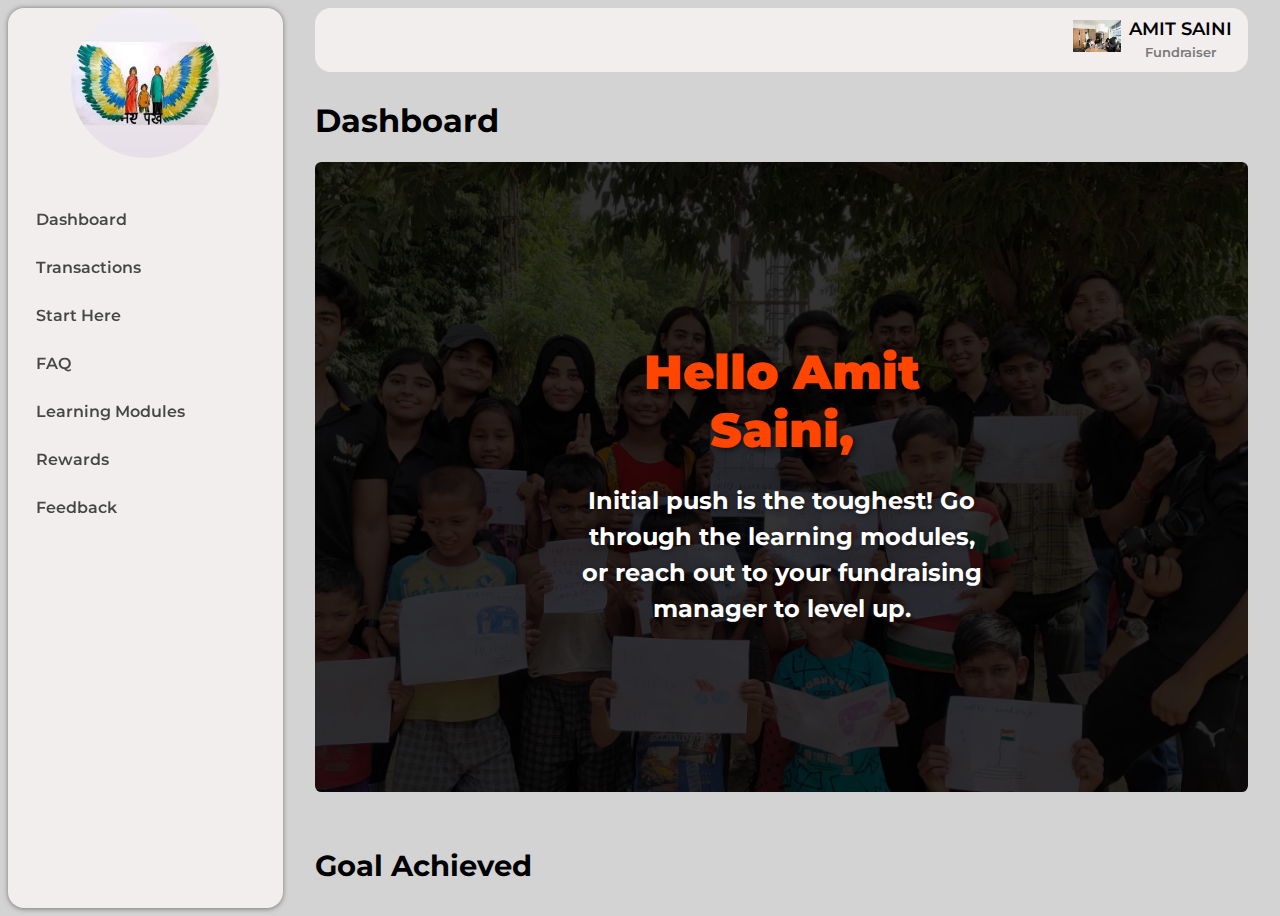
<file: index.html>
<!DOCTYPE html>
<html lang="en">

<head>
    <meta charset="UTF-8">
    <meta name="viewport" content="width=device-width, initial-scale=1.0">
    <link rel="stylesheet" href="https://cdnjs.cloudflare.com/ajax/libs/font-awesome/6.6.0/css/all.min.css"
        integrity="sha512-Kc323vGBEqzTmouAECnVceyQqyqdsSiqLQISBL29aUW4U/M7pSPA/gEUZQqv1cwx4OnYxTxve5UMg5GT6L4JJg=="
        crossorigin="anonymous" referrerpolicy="no-referrer" />
    <link rel="preconnect" href="https://fonts.googleapis.com">
    <link rel="preconnect" href="https://fonts.gstatic.com" crossorigin>
    <link href="https://fonts.googleapis.com/css2?family=Montserrat:ital,wght@0,100..900;1,100..900&display=swap"
        rel="stylesheet">
    <link rel="icon" href="./logo.jfif">
    <title>NayePankh Foundation</title>
    <link rel="stylesheet" href="style.css">
</head>

<body>
    <div class="main">
        <div class="sidebar">
            <div class="sidebar-logo">
                <img src="./logo.jfif" alt="" srcset="">
            </div>

            <div class="sidebar-options">
                <i class="fa-solid fa-desktop"></i>
                <a href="./index.html">Dashboard</a>
            </div>
            <div class="sidebar-options">
                <i class="fa-solid fa-list"></i>
                <a href="./transactions.html">Transactions</a>
            </div>
            <div class="sidebar-options">
                <i class="fa-solid fa-arrow-turn-down"></i>
                <a href="#">Start Here</a>
            </div>
            <div class="sidebar-options">
                <i class="fa-solid fa-question"></i>
                <a href="#">FAQ</a>
            </div>
            <div class="sidebar-options">
                <i class="fa-solid fa-book-open"></i>
                <a href="#">Learning Modules</a>
            </div>
            <div class="sidebar-options">
                <i class="fa-regular fa-star"></i>
                <a href="#">Rewards</a>
            </div>
            <div class="sidebar-options">
                <i class="fa-regular fa-message"></i>
                <a href="#">Feedback</a>
            </div>
        </div>

        <div class="main-content">
            <!-- NAVBAR CODE -->
            <div class="navbar">
                <img src="./user.jfif" alt="">
                <p>AMIT SAINI <br>
                    <span class="Fundraiser">Fundraiser <i class="fa-solid fa-arrow-down"></i></span>
                </p>
            </div>

            <!-- DASHBOARD CONTENT IMG etc.. -->
            <div class="dashboard-content">
                <h1>Dashboard</h1>
                <div class="dashboard-img">
                    <img src="Dashboard-img.jpeg" alt="Dashboard Image" class="image" />
                    <div class="text-overlay">
                        <h2>Hello Amit Saini,</h2>
                        <p>Initial push is the toughest! Go through the learning modules, or reach out to your
                            fundraising manager to level up.</p>
                    </div>
                </div>
            </div>


             <!-- New Section for Goal Achieved -->
             <div class="goal-section">
                <h2>Goal Achieved</h2>
                <div class="goal-info">
                    <p>Donations Made: <span id="donation-count">20</span></p>
                    <p>Total Goal: <span id="total-goal">₹50000</span></p>
                </div>
                <button id="copy-link">Copy Donation Link</button>
                <button id="share-whatsapp">Share on WhatsApp</button>
                <p>Referral Code: <strong>Amit278</strong></p>
            </div>
        </div>
    </div>
</div>

<script src="script.js"></script>
        </div>

    </div>

</body>

</html>
</file>
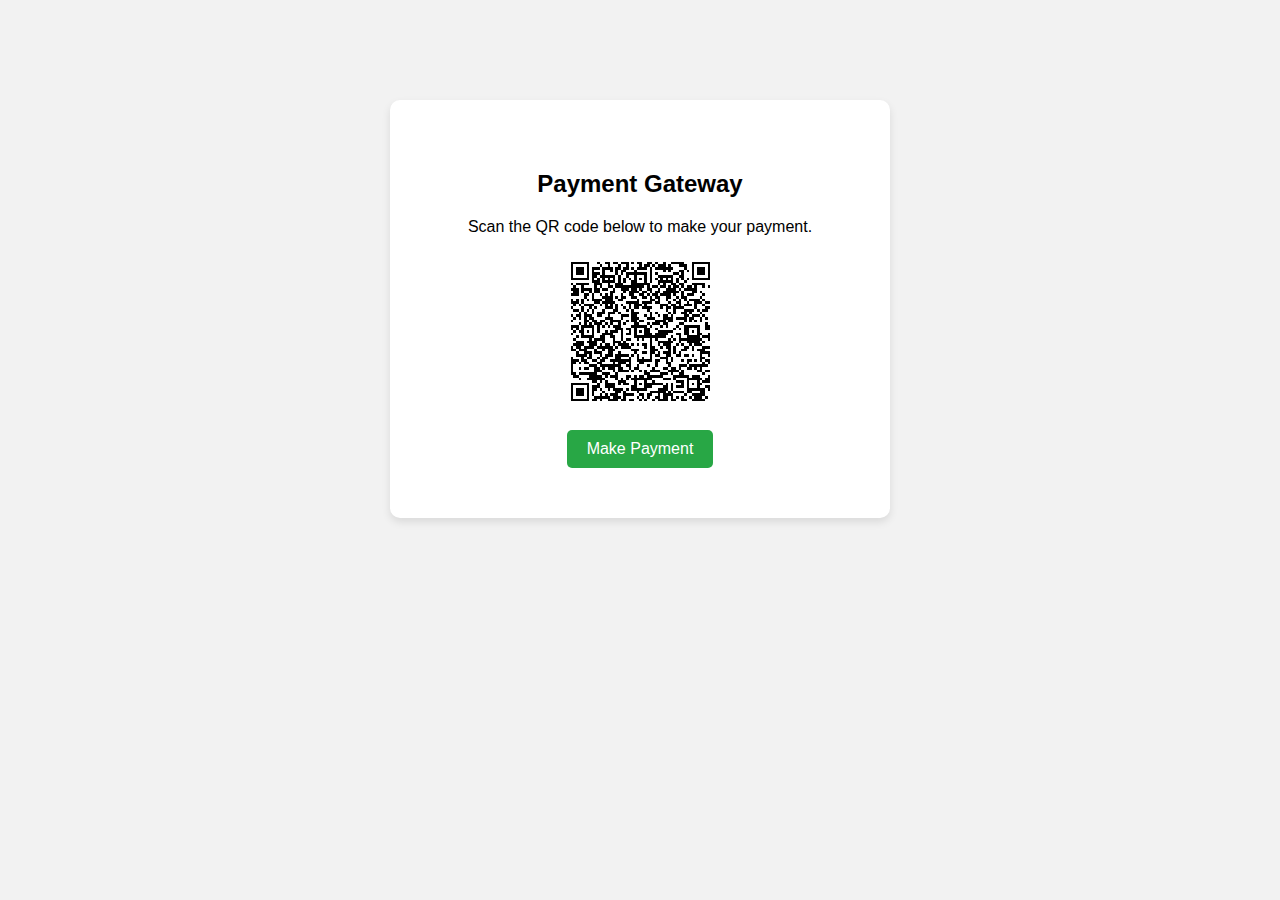
<file: payment.html>
<!DOCTYPE html>
<html lang="en">

<head>
    <meta charset="UTF-8">
    <meta name="viewport" content="width=device-width, initial-scale=1.0">
    <link rel="stylesheet" href="payment.css">
    <title>Payment Gateway</title>
</head>

<body>
    <div class="payment-container">
        <h2>Payment Gateway</h2>
        <p>Scan the QR code below to make your payment.</p>
        <div class="qr-code">
            <img src="qr.png" alt="QR Code" id="qr-code">
        </div>
        <button id="pay-button">Make Payment</button>
    </div>

    <div class="modal" id="success-modal">
        <div class="modal-content">
            <span class="close" id="close-modal">&times;</span>
            <h2>Payment Successful!</h2>
            <p>Your payment has been completed successfully.</p>
        </div>
    </div>

    <script src="payment.js"></script>
</body>

</html>
</file>
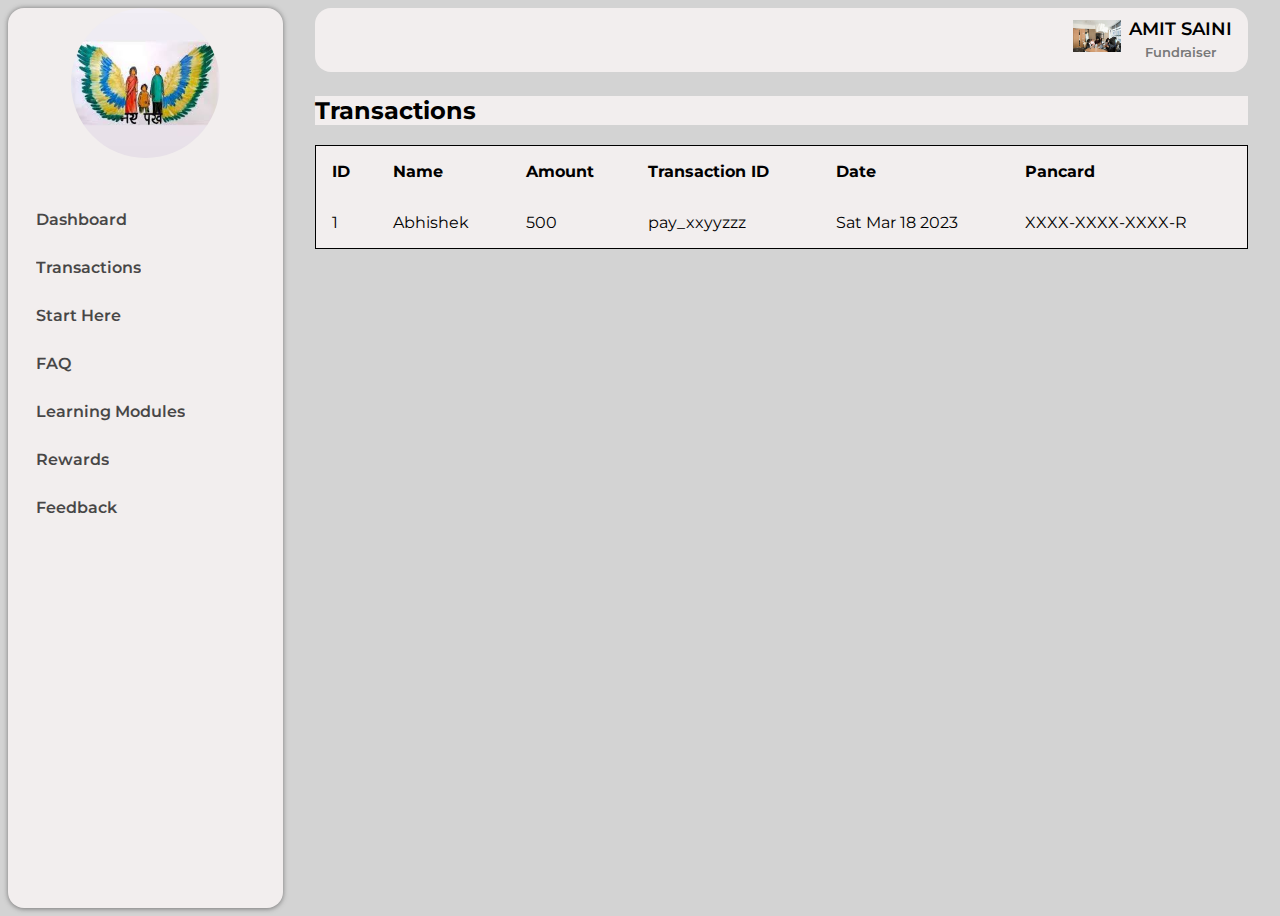
<file: transactions.html>
<!DOCTYPE html>
<html lang="en">

<head>
    <meta charset="UTF-8">
    <meta name="viewport" content="width=device-width, initial-scale=1.0">
    <link rel="stylesheet" href="https://cdnjs.cloudflare.com/ajax/libs/font-awesome/6.6.0/css/all.min.css"
        integrity="sha512-Kc323vGBEqzTmouAECnVceyQqyqdsSiqLQISBL29aUW4U/M7pSPA/gEUZQqv1cwx4OnYxTxve5UMg5GT6L4JJg=="
        crossorigin="anonymous" referrerpolicy="no-referrer" />
    <link rel="preconnect" href="https://fonts.googleapis.com">
    <link rel="preconnect" href="https://fonts.gstatic.com" crossorigin>
    <link href="https://fonts.googleapis.com/css2?family=Montserrat:ital,wght@0,100..900;1,100..900&display=swap"
        rel="stylesheet">
    <link rel="icon" href="./logo.jfif">
    <title>NayePankh Foundation</title>
    <link rel="stylesheet" href="transactions.css">
</head>

<body>
    <div class="main">
        <div class="sidebar">
            <div class="sidebar-logo">
                <img src="./logo.jfif" alt="" srcset="">
            </div>

            <div class="sidebar-options">
                <i class="fa-solid fa-desktop"></i>
                <a href="./index.html">Dashboard</a>
            </div>
            <div class="sidebar-options">
                <i class="fa-solid fa-list"></i>
                <a href="#">Transactions</a>
            </div>
            <div class="sidebar-options">
                <i class="fa-solid fa-arrow-turn-down"></i>
                <a href="#">Start Here</a>
            </div>
            <div class="sidebar-options">
                <i class="fa-solid fa-question"></i>
                <a href="#">FAQ</a>
            </div>
            <div class="sidebar-options">
                <i class="fa-solid fa-book-open"></i>
                <a href="#">Learning Modules</a>
            </div>
            <div class="sidebar-options">
                <i class="fa-regular fa-star"></i>
                <a href="#">Rewards</a>
            </div>
            <div class="sidebar-options">
                <i class="fa-regular fa-message"></i>
                <a href="#">Feedback</a>
            </div>
        </div>

        <div class="main-content">
            <div class="navbar">
                <img src="./user.jfif" alt="">
                <p>AMIT SAINI <br>
                <span class="Fundraiser">Fundraiser <i class="fa-solid fa-arrow-down"></i></span></p>
            </div>
            <div class="dashboard-content">
                <h2>Transactions</h2>
                <table>
                    <thead>
                        <tr>
                            <th>ID</th>
                            <th>Name</th>
                            <th>Amount</th>
                            <th>Transaction ID</th>
                            <th>Date</th>
                            <th>Pancard</th>
                        </tr>
                    </thead>
                    <tbody>
                        <tr>
                            <td>1</td>
                            <td>Abhishek</td>
                            <td>500</td>
                            <td>pay_xxyyzzz</td>
                            <td>Sat Mar 18 2023</td>
                            <td>XXXX-XXXX-XXXX-R</td>
                        </tr>
                    </tbody>
                </table>
            </div>
        </div>
    </div>
</body>

</html>
</file>
<file: style.css>
body {
    margin: 0;
    font-family: "Montserrat", sans-serif;
    background-color: rgb(211, 211, 211);
    color: white;
    overflow: hidden;
}

.main {
    display: flex;
    height: 100vh;
    padding: 0.5rem;
}

.sidebar {
    background-color: rgb(242, 238, 238);
    width: 275px;
    border-radius: 1rem;
    /*1 rem =16px  root size=16px*/
    margin-right: 0.5rem;
    box-shadow: 0px 0.5px 5px rgb(120, 120, 120);
}

.main-content {
    flex: 1;
    border-radius: 1rem;
    overflow: auto;
    padding: 0 1.5rem 0 1.5rem;
    overflow: auto;
    /* overflow-x: hidden; */
}

.sidebar-logo {
    display: flex;
    margin-bottom: 2.4rem;
    justify-content: center;
    align-items: center;
}

.sidebar-logo img {
    height: 150px;
    border-radius: 50%;
}

.sidebar-options {
    display: flex;
    line-height: 2rem;
    opacity: 0.7;
    padding: 0.5rem 0.75rem;
    cursor: pointer;
}

.sidebar-options i {
    font-size: 1.25rem;
    color: black;
    padding-top: 0.4rem;
}

.sidebar-options a {
    font-size: 1rem;
    margin-left: 1rem;
    text-decoration: none;
    color: black;
    font-weight: 600;
}

.sidebar-options:hover,
.sidebar-options:hover a,
.sidebar-options:hover i {
    color: white;
    font-weight: 700;
    background-color: rgb(255, 23, 23);
    border-radius: 0.5rem;
}
.sidebar-options:hover{
    box-shadow: 0px 4px 10px rgb(255, 23, 23); ;

}
.main-content{
    display: flex;
    flex-direction: column;
}
.navbar{
    font-size: large;
    display: flex;
    background-color:rgb(242, 238, 238);
    color: black;
    height: 4rem;
    border-radius: 1rem;
    align-items: center;
    justify-content: end;
    padding-right: 1rem;
    font-weight: 600;
    position: sticky;
    top: 0;
    margin-bottom: 0.5rem;
    position: relative;
}
.navbar img{
    width:3rem;
    padding-right: 0.5rem;
    padding-bottom: 0.5rem;
}
.Fundraiser{
    color: rgb(120, 120, 120);
    font-size: small;
    padding-left: 1rem;
    cursor: pointer;
}
.dashboard-content{
    display: flex;
    flex-direction: column;
    height: 100vh;
    color: black;
}
.dashboard-img {
    position: relative; 
    height: 70vh;
    border-radius: 0.4rem;
    overflow: hidden; 
}

.dashboard-img .image {
    width: 100%; 
    height: 100%; 
    object-fit: cover; 
    filter: brightness(0.2); 
}

.text-overlay {
    position: absolute; 
    top: 50%; 
    left: 50%; 
    transform: translate(-50%, -50%); 
    text-align: center;
    padding: 2rem; 
    border-radius: 0.5rem; 
}

.text-overlay h2 {
    color: #ff4500;
    font-size: 3rem; 
    font-weight: 900;
    text-shadow: 2px 2px 8px rgba(0, 0, 0, 0.7); 
    margin-bottom: 1rem; 
}

.text-overlay p {
    color: #ffffff; 
    font-size: 1.5rem; 
    font-weight: 700; 
    text-shadow: 1px 1px 5px rgba(0, 0, 0, 0.5); 
    line-height: 1.5; 
}

.goal-section {
    margin-top: 2rem; 
    display: flex;
    flex-direction: column;
    color: black;
}

.goal-section h2 {
    font-size: 1.8rem;
    margin-bottom: 1rem;
}

.goal-info {
    margin-bottom: 1.5rem;
}

.goal-info p {
    font-size: 1.2rem;
}

button {
    background-color: rgb(255, 23, 23);
    color: white;
    border: none;
    padding: 0.5rem 1rem;
    border-radius: 0.5rem;
    cursor: pointer;
    margin: 0.5rem; 
    transition: background-color 0.3s;
}

button:hover {
    background-color: rgb(200, 0, 0);
}

/* For WebKit browsers */
::-webkit-scrollbar {
    width: 12px; 
}

::-webkit-scrollbar-thumb {
    background: #333; 
    border-radius: 6px; 
}

::-webkit-scrollbar-thumb:hover {
    background: #555; 
}
</file>
<file: payment.css>
body {
    margin: 0;
    font-family: Arial, sans-serif;
    background-color: #f2f2f2;
}

.payment-container {
    text-align: center;
    padding: 50px;
    background-color: white;
    border-radius: 10px;
    box-shadow: 0 4px 8px rgba(0, 0, 0, 0.1);
    max-width: 400px;
    margin: 100px auto;
}

.qr-code {
    margin: 20px 0;
}

button {
    padding: 10px 20px;
    font-size: 16px;
    background-color: #28a745;
    color: white;
    border: none;
    border-radius: 5px;
    cursor: pointer;
}

button:hover {
    background-color: #218838;
}

.modal {
    display: none;
    position: fixed;
    z-index: 1;
    left: 0;
    top: 0;
    width: 100%;
    height: 100%;
    overflow: auto;
    background-color: rgba(0, 0, 0, 0.5);
}

.modal-content {
    background-color: #fefefe;
    margin: 15% auto;
    padding: 20px;
    border: 1px solid #888;
    width: 80%;
    text-align: center;
}

.close {
    color: #aaa;
    float: right;
    font-size: 28px;
    font-weight: bold;
}

.close:hover,
.close:focus {
    color: black;
    text-decoration: none;
    cursor: pointer;
}
</file>
<file: transactions.css>
body {
    margin: 0;
    font-family: "Montserrat", sans-serif;
    background-color: rgb(211, 211, 211);
    color: white;
    overflow: hidden;
}

.main {
    display: flex;
    height: 100vh;
    padding: 0.5rem;
}

.sidebar {
    background-color: rgb(242, 238, 238);
    width: 275px;
    border-radius: 1rem;
    /*1 rem =16px  root size=16px*/
    margin-right: 0.5rem;
    box-shadow: 0px 0.5px 5px rgb(120, 120, 120);
}

.main-content {
    flex: 1;
    border-radius: 1rem;
    overflow: auto;
    padding: 0 1.5rem 0 1.5rem;
    overflow: auto;
}

.sidebar-logo {
    display: flex;
    margin-bottom: 2.4rem;
    justify-content: center;
    align-items: center;
}

.sidebar-logo img {
    height: 150px;
    border-radius: 50%;
}

.sidebar-options {
    display: flex;
    line-height: 2rem;
    opacity: 0.7;
    padding: 0.5rem 0.75rem;
    cursor: pointer;
}

.sidebar-options i {
    font-size: 1.25rem;
    color: black;
    padding-top: 0.4rem;
}

.sidebar-options a {
    font-size: 1rem;
    margin-left: 1rem;
    text-decoration: none;
    color: black;
    font-weight: 600;
}

.sidebar-options:hover,
.sidebar-options:hover a,
.sidebar-options:hover i {
    color: white;
    font-weight: 700;
    background-color: rgb(255, 23, 23);
    border-radius: 0.5rem;
}
.sidebar-options:hover{
    box-shadow: 0px 4px 10px rgb(255, 23, 23); ;

}
.main-content{
    display: flex;
    flex-direction: column;
}
.navbar{
    font-size: large;
    display: flex;
    background-color:rgb(242, 238, 238);
    color: black;
    height: 4rem;
    border-radius: 1rem;
    align-items: center;
    justify-content: end;
    padding-right: 1rem;
    font-weight: 600;
    position: sticky;
    top: 0;
    margin-bottom: 0.5rem;
}
.navbar img{
    width:3rem;
    padding-right: 0.5rem;
    padding-bottom: 0.5rem;
}
.Fundraiser {
    color: rgb(120, 120, 120);
    font-size: small;
    padding-left: 1rem;
    cursor: pointer;
}

.dashboard-content h2 {
    margin-top: 1rem;
    color: black;
    background-color: rgb(242, 238, 238);
}

table {
    width: 100%;
    border-collapse: collapse;
    margin-top: 1rem;
    background-color: rgb(242, 238, 238);
    color: black;
    border: 1px solid black;
}

th, td {
    padding: 1rem;
    text-align: left;
    /* border-bottom: 1px solid black; */
}

tr:hover {
    background-color: rgba(255, 23, 23, 0.1);
}
</file>
